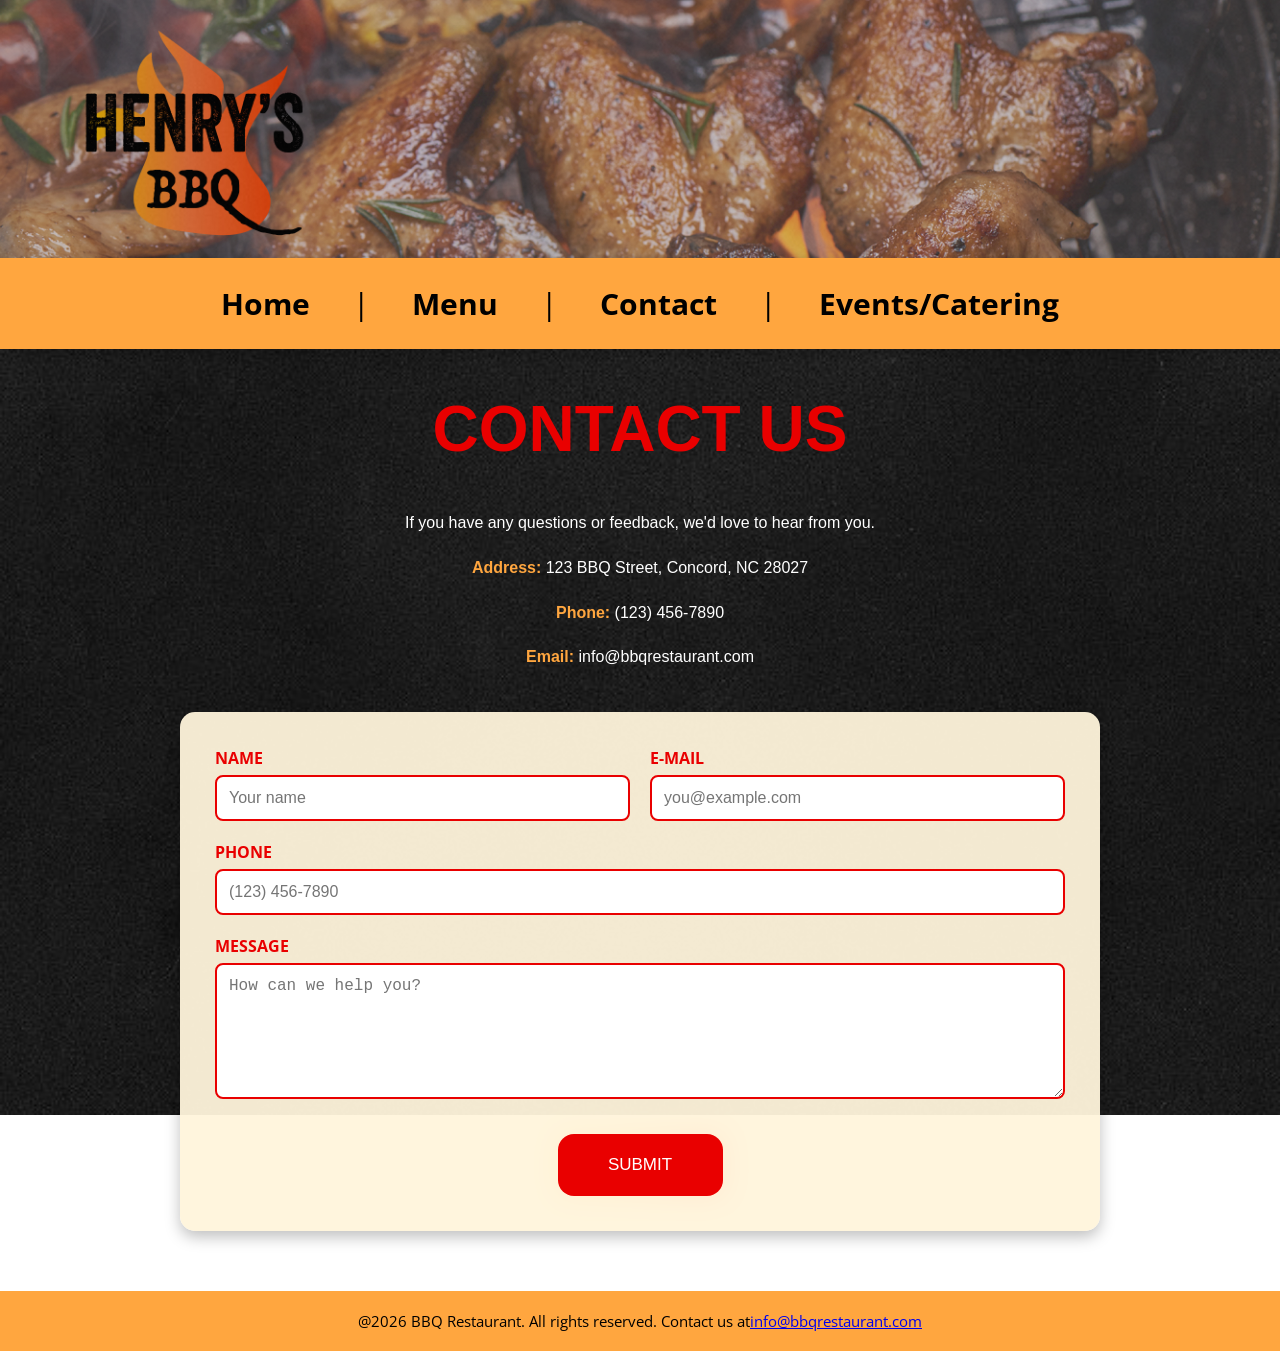
<file: contact.html>
<!DOCTYPE html>
<html lang="en">
  <head>
    <meta charset="utf-8">
    <title>Henry's BBQ</title>
	<link rel="stylesheet" href="style.css">
	<link rel="preconnect" href="https://fonts.googleapis.com">
<link rel="preconnect" href="https://fonts.gstatic.com" crossorigin>
<link href="https://fonts.googleapis.com/css2?family=Open+Sans:ital,wght@0,300..800;1,300..800&display=swap" rel="stylesheet">
<link rel="icon" type="image/png" href="favicon.png">
  </head>
<body>
<a class="skip-link" href="#main-content">
    Skip to main content
</a>
		<main id="main-content">
<header>
<img src="logo-banner.png" class="logo-banner">
</header>

<nav> <a href="index.html">Home</a>   |   <a href="menu.html">Menu</a>   |   <a href="contact.html">Contact</a>   |   <a href="events-catering.html">Events/Catering</a> </nav> 

<h1>CONTACT US</h1>
<div class="contact-info">
    <p>If you have any questions or feedback, we'd love to hear from you.</p>

    <p><strong>Address:</strong> 123 BBQ Street, Concord, NC 28027</p>
    <p><strong>Phone:</strong> (123) 456-7890</p>
    <p><strong>Email:</strong> info@bbqrestaurant.com</p>
</div>
<form class="form-card">

    <div class="form-row">
        <div class="form-group">
            <label for="name">NAME</label>
            <input type="text" id="name" placeholder="Your name" required>
        </div>

        <div class="form-group">
            <label for="email">E-MAIL</label>
            <input type="email" id="email" placeholder="you@example.com" required>
        </div>
    </div>

    <div class="form-row">
        <div class="form-group">
            <label for="phone">PHONE</label>
            <input type="tel" id="phone" placeholder="(123) 456-7890">
        </div>
    </div>

    <div class="form-group">
        <label for="message">MESSAGE</label>
        <textarea id="message" rows="6" placeholder="How can we help you?" required></textarea>
    </div>

    <button type="submit">SUBMIT</button>

</form>
<footer>
	@2026 BBQ Restaurant. All rights reserved. Contact us at <a href="mailto:info@bbqrestaurant.com">info@bbqrestaurant.com</a>
</footer>
</body>
</html>
</file>
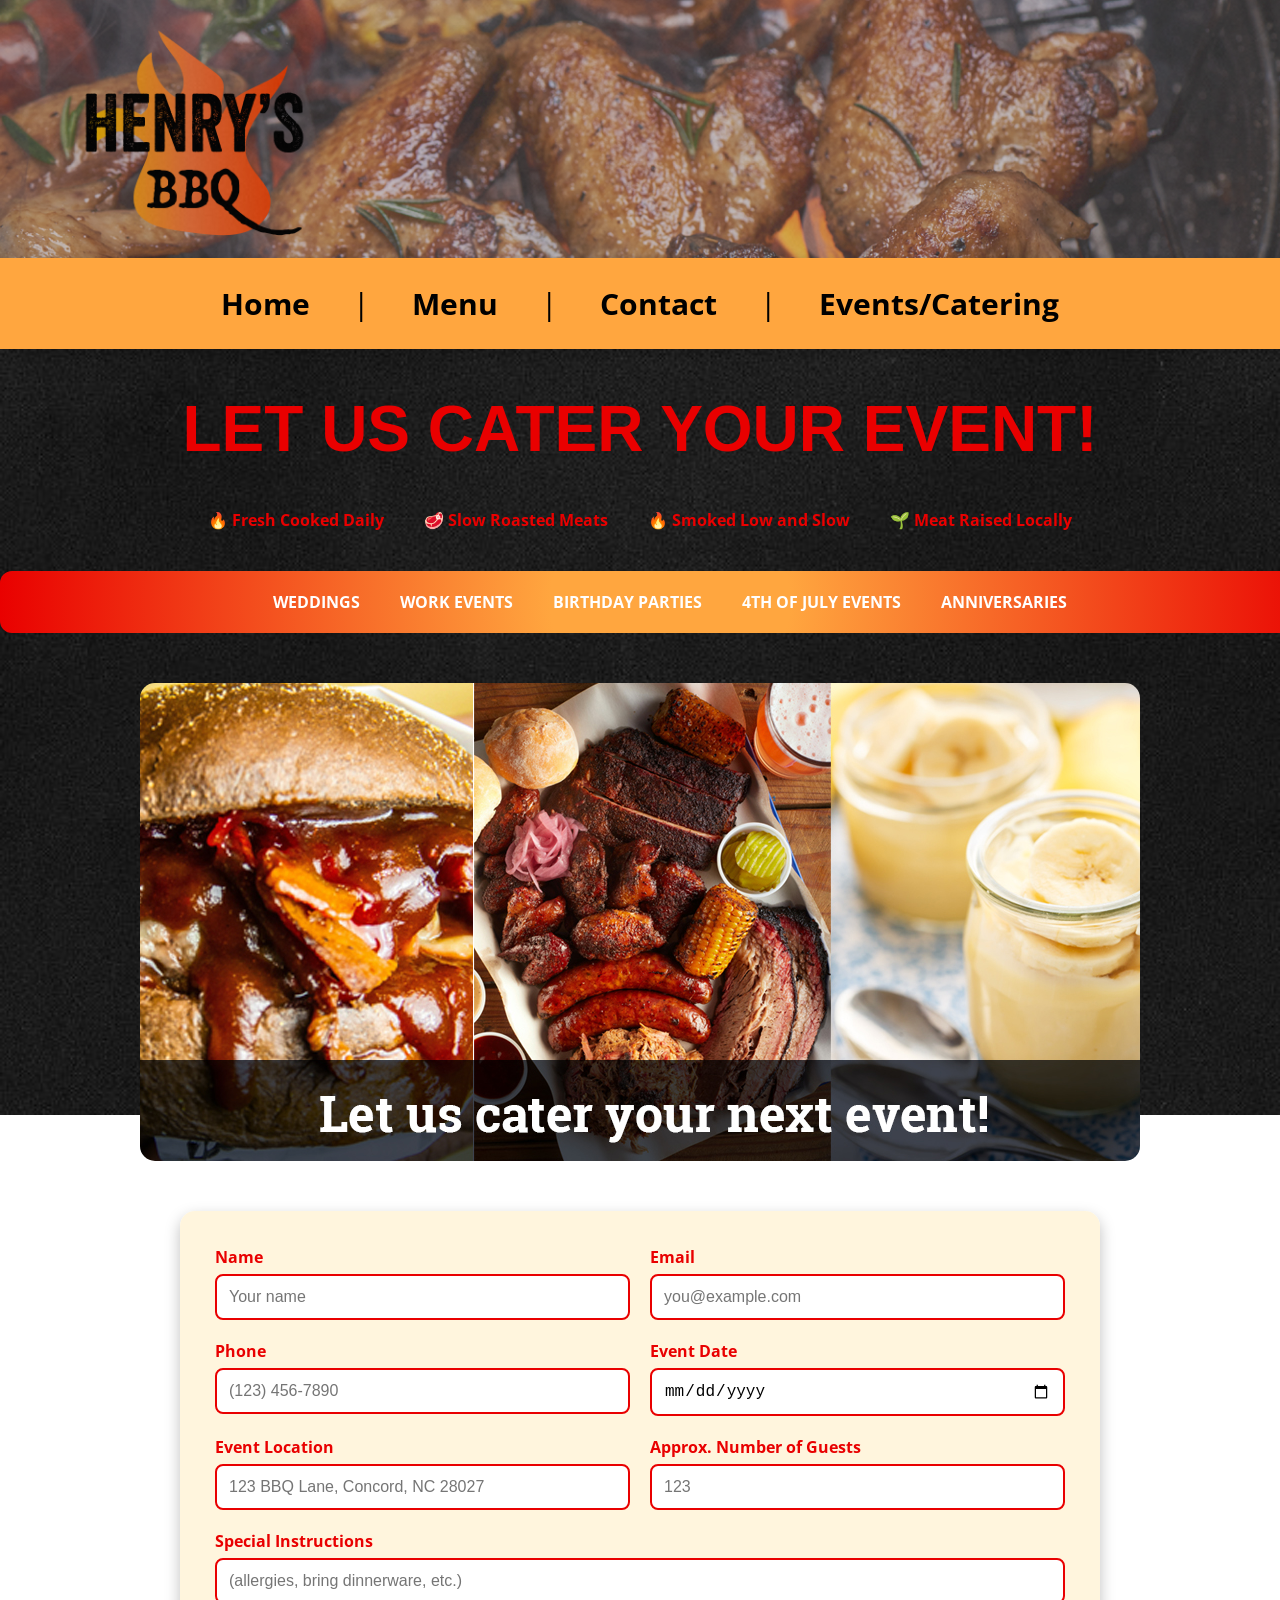
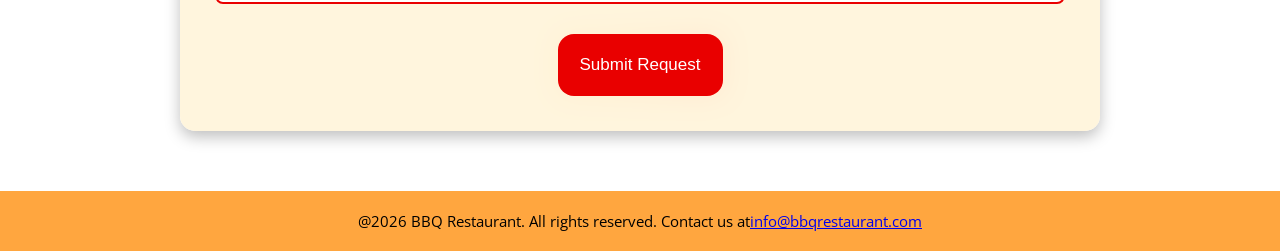
<file: events-catering.html>
<!DOCTYPE html>
<html lang="en">
  <head>
    <meta charset="utf-8">
    <title>Henry's BBQ</title>
	<link rel="stylesheet" href="style.css">
	<link rel="preconnect" href="https://fonts.googleapis.com">
<link rel="preconnect" href="https://fonts.gstatic.com" crossorigin>
<link href="https://fonts.googleapis.com/css2?family=Open+Sans:ital,wght@0,300..800;1,300..800&display=swap" rel="stylesheet">
<link rel="icon" type="image/png" href="favicon.png">
  </head>
<body>
<a class="skip-link" href="#main-content">
    Skip to main content
</a>
	<main id="main-content">
<header>
<img src="logo-banner.png" alt="logo banner" class="logo-banner">
</header>

<nav> <a href="index.html">Home</a>   |   <a href="menu.html">Menu</a>   |   <a href="contact.html">Contact</a>   |   <a href="events-catering.html">Events/Catering</a> </nav> 

<h1 style="color: #e90000;">LET US CATER YOUR EVENT!</h1>
<div class="features">
    <div>🔥 Fresh Cooked Daily</div>
    <div>🥩 Slow Roasted Meats</div>
    <div>🔥 Smoked Low and Slow</div>
    <div>🌱 Meat Raised Locally</div>
</div>

<div class="event-list">
	<div>WEDDINGS</div>
	<div>WORK EVENTS</div>
	<div>BIRTHDAY PARTIES</div>
	<div>4TH OF JULY EVENTS</div>
	<div>ANNIVERSARIES</div>
</div>
	<img src="cater-food.png" class="catering-banner" alt="Catering">
<form class="form-card">
<div class="form-row">
    <div class="form-group">
        <label for="name">Name</label>
        <input type="text" id="name" placeholder="Your name">
    </div>

    <div class="form-group">
        <label for="email">Email</label>
        <input type="email" id="email" placeholder="you@example.com">
    </div>
</div>

<div class="form-row">
    <div class="form-group">
        <label for="phone">Phone</label>
        <input type="tel" id="phone" placeholder="(123) 456-7890">
    </div>

    <div class="form-group">
        <label for="date">Event Date</label>
        <input type="date" id="date">
    </div>
</div>

<div class="form-row">
    <div class="form-group">
        <label for="location">Event Location</label>
        <input type="address" id="address" placeholder="123 BBQ Lane, Concord, NC 28027">
    </div>

    <div class="form-group">
        <label for="guests">Approx. Number of Guests</label>
        <input type="number of guests" id="Guests" placeholder="123">
    </div>
</div>

<div class="form-row">
    <div class="form-group">
        <label for="instructions">Special Instructions</label>
        <input type="instructions" id="instructions" placeholder="(allergies, bring dinnerware, etc.)">
    </div>
</div>
	<button type="submit">Submit Request</button>
</form>
	
<footer>@2026 BBQ Restaurant. All rights reserved. Contact us at <a href="mailto:info@bbqrestaurant.com">info@bbqrestaurant.com</a></footer>
	</body>
</html>
</file>
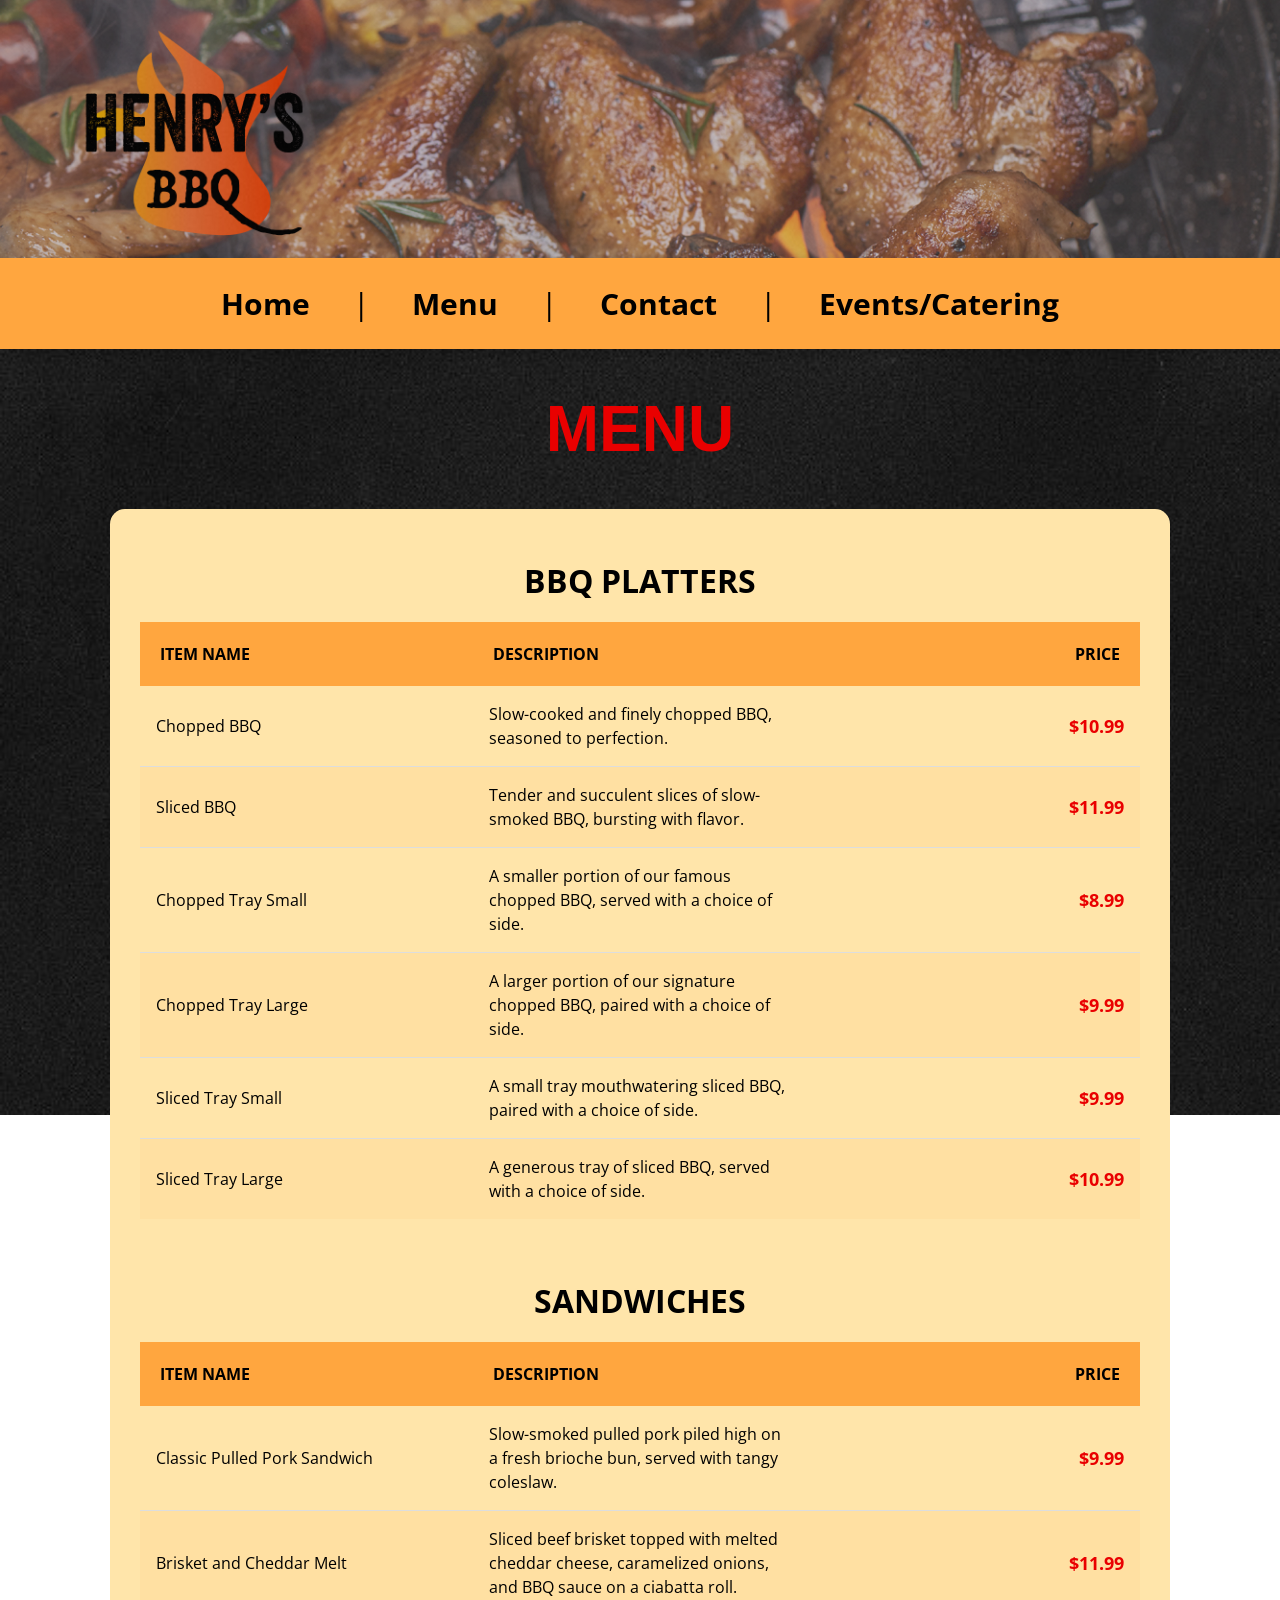
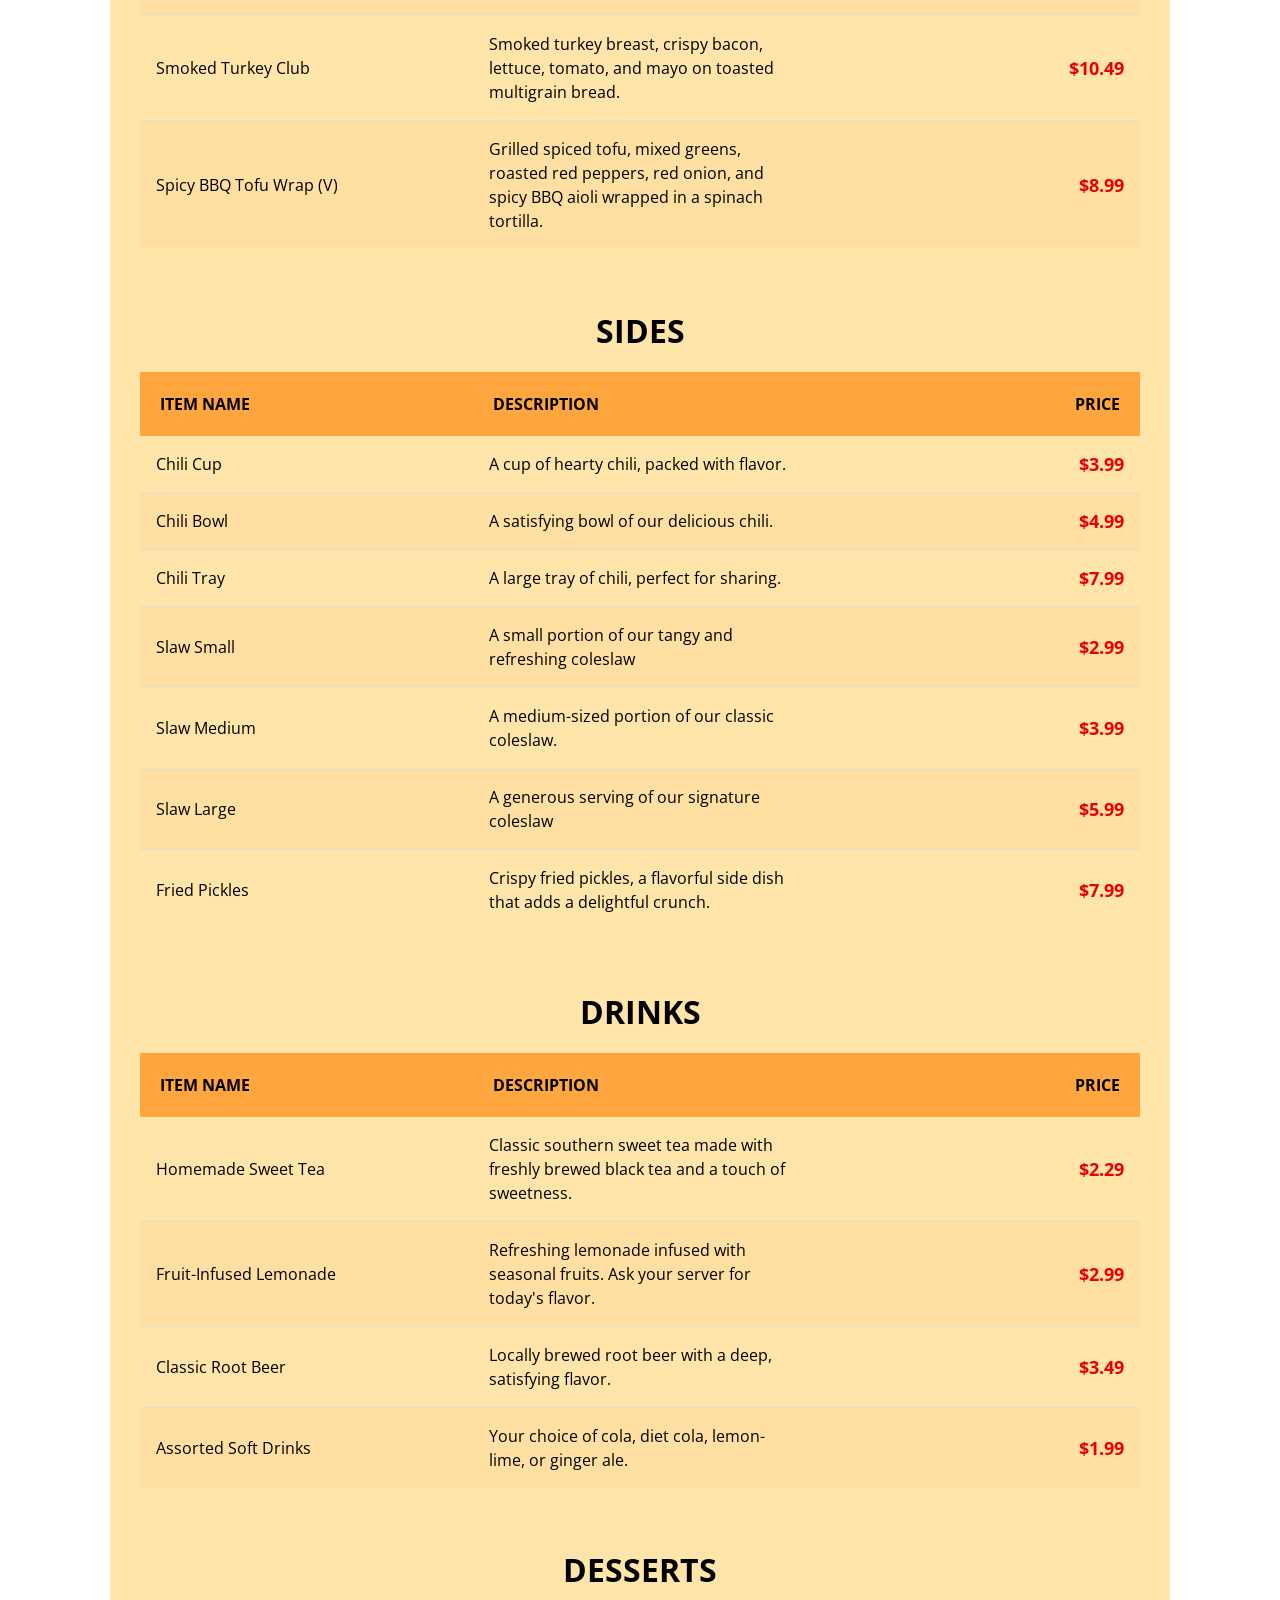
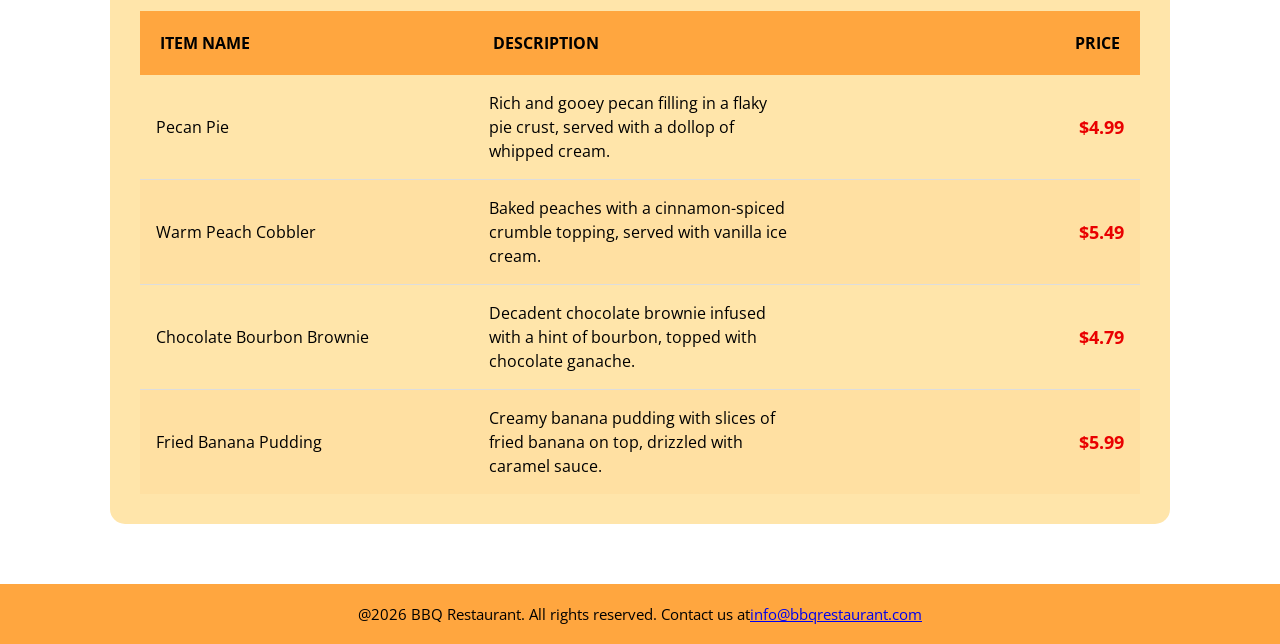
<file: menu.html>
<!DOCTYPE html>
<html lang="en">
  <head>
    <meta charset="utf-8">
    <title>Henry's BBQ</title>
	<link rel="stylesheet" href="style.css">
	<link rel="preconnect" href="https://fonts.googleapis.com">
<link rel="preconnect" href="https://fonts.gstatic.com" crossorigin>
<link href="https://fonts.googleapis.com/css2?family=Open+Sans:ital,wght@0,300..800;1,300..800&display=swap" rel="stylesheet">
<link rel="icon" type="image/png" href="favicon.png">
  </head>
<body>
<a class="skip-link" href="#main-content">
    Skip to main content
</a>
	<main id="main-content">
<header>
<img src="logo-banner.png" class="logo-banner">
</header>
<nav> <a href="index.html">Home</a>   |   <a href="menu.html">Menu</a>   |   <a href="contact.html">Contact</a>   |   <a href="events-catering.html">Events/Catering</a> </nav> 
	
<h1>MENU</h1>
<div class="menu-container">
<table class="menu">
	<tr>
	<th id="menu-title1" colspan="3">BBQ PLATTERS</th>
	</tr>
	<tr>
		<th>ITEM NAME</th>
		<th>DESCRIPTION</th>
		<th>PRICE</th>
	</tr>
	<tr>
		<td>Chopped BBQ</td>
		<td>Slow-cooked and finely chopped BBQ, seasoned to perfection.</td>
		<td>$10.99</td>
	</tr>
	<tr>
		<td>Sliced BBQ</td>
		<td>Tender and succulent slices of slow-smoked BBQ, bursting with flavor.</td>
		<td>$11.99</td>
	</tr>
	<tr>
		<td>Chopped Tray Small</td>
		<td>A smaller portion of our famous chopped BBQ, served with a choice of side.</td>
		<td>$8.99</td>
	</tr>
	<tr>
		<td>Chopped Tray Large</td>
		<td>A larger portion of our signature chopped BBQ, paired with a choice of side.</td>
		<td>$9.99</td>
	</tr>
	<tr>
		<td>Sliced Tray Small</td>
		<td>A small tray mouthwatering sliced BBQ, paired with a choice of side.</td>
		<td>$9.99</td>
	</tr>
	<tr>
		<td>Sliced Tray Large</td>
		<td>A generous tray of sliced BBQ, served with a choice of side.</td>
		<td>$10.99</td>
	</tr>
</table>
<table class="menu">
	<tr>
	<th id="menu-title2" colspan="3">SANDWICHES</th>
	</tr>
	<tr>
		<th>ITEM NAME</th>
		<th>DESCRIPTION</th>
		<th>PRICE</th>
	</tr>
	<tr>
		<td>Classic Pulled Pork Sandwich</td>
		<td>Slow-smoked pulled pork piled high on a fresh brioche bun, served with tangy coleslaw.</td>
		<td>$9.99</td>
	</tr>
	<tr>
		<td>Brisket and Cheddar Melt</td>
		<td>Sliced beef brisket topped with melted cheddar cheese, caramelized onions, and BBQ sauce on a ciabatta roll.</td>
		<td>$11.99</td>
	</tr>
	<tr>
		<td>Smoked Turkey Club</td>
		<td>Smoked turkey breast, crispy bacon, lettuce, tomato, and mayo on toasted multigrain bread.</td>
		<td>$10.49</td>
	</tr>
	<tr>
		<td>Spicy BBQ Tofu Wrap (V)</td>
		<td>Grilled spiced tofu, mixed greens, roasted red peppers, red onion, and spicy BBQ aioli wrapped in a spinach tortilla.</td>
		<td>$8.99</td>
	</tr>
</table>
<table class="menu">
	<tr>
	<th id="menu-title3" colspan="3">SIDES</th>
	</tr>
	<tr>
		<th>ITEM NAME</th>
		<th>DESCRIPTION</th>
		<th>PRICE</th>
	</tr>
	<tr>
		<td>Chili Cup</td>
		<td>A cup of hearty chili, packed with flavor.</td>
		<td>$3.99</td>
	</tr>
	<tr>
		<td>Chili Bowl</td>
		<td>A satisfying bowl of our delicious chili.</td>
		<td>$4.99</td>
	</tr>
	<tr>
		<td>Chili Tray</td>
		<td>A large tray of chili, perfect for sharing.</td>
		<td>$7.99</td>
	</tr>
	<tr>
		<td>Slaw Small</td>
		<td>A small portion of our tangy and refreshing coleslaw</td>
		<td>$2.99</td>
	</tr>
	<tr>
		<td>Slaw Medium</td>
		<td>A medium-sized portion of our classic coleslaw.</td>
		<td>$3.99</td>
	</tr>
	<tr>
		<td>Slaw Large</td>
		<td>A generous serving of our signature coleslaw</td>
		<td>$5.99</td>
	</tr>
	<tr>
		<td>Fried Pickles</td>
		<td>Crispy fried pickles, a flavorful side dish that adds a delightful crunch.</td>
		<td>$7.99</td>
	</tr>
</table>
<table class="menu">
	<tr>
	<th id="menu-title4" colspan="3">DRINKS</th>
	</tr>
	<tr>
		<th>ITEM NAME</th>
		<th>DESCRIPTION</th>
		<th>PRICE</th>
	</tr>
	<tr>
		<td>Homemade Sweet Tea</td>
		<td>Classic southern sweet tea made with freshly brewed black tea and a touch of sweetness.</td>
		<td>$2.29</td>
	</tr>
	<tr>
		<td>Fruit-Infused Lemonade</td>
		<td>Refreshing lemonade infused with seasonal fruits. Ask your server for today's flavor.</td>
		<td>$2.99</td>
	</tr>
	<tr>
		<td>Classic Root Beer</td>
		<td>Locally brewed root beer with a deep, satisfying flavor.</td>
		<td>$3.49</td>
	</tr>
	<tr>
		<td>Assorted Soft Drinks</td>
		<td>Your choice of cola, diet cola, lemon-lime, or ginger ale.</td>
		<td>$1.99</td>
	</tr>
</table>
<table class="menu">
	<tr>
	<th id="menu-title5" colspan="3">DESSERTS</th>
	</tr>
	<tr>
		<th>ITEM NAME</th>
		<th>DESCRIPTION</th>
		<th>PRICE</th>
	</tr>
	<tr>
		<td>Pecan Pie</td>
		<td>Rich and gooey pecan filling in a flaky pie crust, served with a dollop of whipped cream.</td>
		<td>$4.99</td>
	</tr>
	<tr>
		<td>Warm Peach Cobbler</td>
		<td>Baked peaches with a cinnamon-spiced crumble topping, served with vanilla ice cream.</td>
		<td>$5.49</td>
	</tr>
	<tr>
		<td>Chocolate Bourbon Brownie</td>
		<td>Decadent chocolate brownie infused with a hint of bourbon, topped with chocolate ganache.</td>
		<td>$4.79</td>
	</tr>
	<tr>
		<td>Fried Banana Pudding</td>
		<td>Creamy banana pudding with slices of fried banana on top, drizzled with caramel sauce.</td>
		<td>$5.99</td>
	</tr>
</table>
</div>

<footer>@2026 BBQ Restaurant. All rights reserved. Contact us at <a href="mailto:info@bbqrestaurant.com">info@bbqrestaurant.com</a></footer>

</body>
</html>
</file>
<file: style.css>
body {
    background-image: url("chalkboard.png");
    background-size: cover;
    background-repeat: no-repeat;
    margin: 0;
    font-family: "Open Sans", Arial, Helvetica;
	background-position: center;
    background-attachment: fixed;
	animation: fadeIn .6s ease;
}

.logo-banner {
	opacity: 80%;
    width: 100%;
    height: auto;
    display: block;
    margin: auto;
}

footer {
    background-color: #ffa63f;
    width: 100%;
    padding: 20px;
    font-size: 15px;
    font-family: "Open Sans", Arial, Helvetica;
    margin-top: 60px;
    display: flex;
    justify-content: center;
    align-items: center;
	box-sizing: border-box;
}

nav {
    width: 100%;
	font-size: 30px;
    background-color: #ffa63f;
    display: flex;
    justify-content: center;
    align-items: center;
    gap: 25px;
    padding: 15px 0;
	position: sticky;
    top: 0;
    z-index: 1000;
	font-family: "Open Sans", Arial, Helvetica;
	box-shadow: 0 3px 10px rgba(0,0,0,.2);
}

nav a {
    color: black;
    text-decoration: none;
    font-weight: bold;
    padding: 10px 18px;
    border-radius: 8px;
    background-size: 200% 200%;
    transition: all 0.4s ease;
}

nav a:hover {
    color: white;
    background: linear-gradient( 90deg, #ffa63f, #ff6b35, #e90000 );
    background-size: 200% 200%;
    background-position: right center;
    transform: translateY(-2px);
}

h1 {
    font-family: Veneer, Helvetica, Arial, sans-serif;
    color: #e90000;
    text-align: center;
    font-size: clamp(2.5rem, 6vw, 4rem);
}

p {
	font-family: arial, helvetica, sans-serif;
	text-align: center;

}

.menu-container {
    display: flex;
    flex-direction: column;
    align-items: center;
    gap: 40px;
    background-color: #ffe5aa;
    width: 80%;
    max-width: 1000px;
    margin: 40px auto;
    padding: 30px;
    border-radius: 15px;
}

.slideshow-container {
    flex: 1;
    max-width: 600px;
    height: 400px;
	width: 100%;
    position: relative;
}

.slide{
    position:absolute;
    top:0;
    left:0;
    width:100%;
    height:100%;
    object-fit:cover;
    display:none;
    border-radius:15px;
    box-shadow:0 10px 25px rgba(0,0,0,.3);
	transition: transform .4s ease, opacity .8s ease;
}

.slide:hover {
    transform: scale(1.02);
}

.absolute-center {
    display: flex;
    justify-content: center;
    align-items: center;
    text-align: center;
}

button {
	width: 165px;
	height: 62px;
	cursor: pointer;
	color: white;
	font-size: 17px;
	border-radius: 1rem;
	border: none;
	position: relative;
	background: #e90000;
	transition: 0.1s;
}

button:hover {
    background: #c50000;
    transform: translateY(-2px);
	box-shadow: 0 8px 20px rgba(0,0,0,.25);
}

button::after {
	content: '';
	width: 100%;
	height: 100%;
	background-image: radial-gradient( circle farthest-corner at 10% 20%, #ffa63f 17.8%, #e90000 100.2% );
	filter: blur(15px);
	z-index: -1;
	position: absolute;
	left: 0;
	top: 0;
}

button:active {
	transform: scale(0.9) rotate(3deg);
	background: radial-gradient( circle farthest-corner at 10% 20%, #ffa63f 17.8%, #e90000 100.2% );
	transition: 0.5s;
}

table {
    border-collapse: collapse;
}

th,
td {
    padding: 16px;
}

.menu tr:not(:last-child) td {
    border-bottom: 1px solid #ddd;
}

.menu tr:nth-child(2) {
    background-color: #ffa63f;
    color: black;
    font-weight: bold;
	text-align: left;
    line-height: 1.5;
}

.menu td:nth-child(2) {
    text-align: left;
    line-height: 1.5;
	width: 40%;
}

.menu td:last-child {
    color: #e90000;
    font-weight: bold;
    font-size: 1.1rem;
	width: 15%;
    text-align: right;
}

.menu {
    width: 100%;
    table-layout: fixed;
}

.menu td:first-child {
    width: 45%;
}

.menu th {
    background-color: #ffa63f;
    font-weight: bold;
    padding: 20px;
}

.menu tr:first-child th {
    background-color: transparent;
    font-size: 2rem;
}

.text-container {
    flex: 1;
    min-width: 300px;
    max-width: 500px;
    color: white;
}

.text-container p {
    text-align: left;
    line-height: 1.7;
    color: white;
}

.hero {
    display: flex;
    justify-content: center;
    align-items: flex-start;
    gap: 50px;
    width: 90%;
    max-width: 1200px;
    margin: 40px auto;
    flex-wrap: wrap;
}

.catering-banner {
    display: block;
    width: 90%;
    max-width: 1000px;
    margin: 50px auto;
    border-radius: 15px;
}

.features {
    display: flex;
    justify-content: center;
    gap: 40px;
    flex-wrap: wrap;
    color: #e90000;
    font-weight: bold;
    margin: 40px auto;
    width: 90%;
}

.menu-title {
    background-color: #e90000;
    color: white;
    font-size: 2rem;
    letter-spacing: 2px;
    padding: 18px;
}

.form-card {
    max-width: 850px;
    margin: 40px auto;
    background: rgba(255,245,220,.95);
    padding: 35px;
    border-radius: 15px;
    box-shadow: 0 6px 15px rgba(0,0,0,.25);
}

.form-row {
    display: flex;
    gap: 20px;
    margin-bottom: 20px;
    flex-wrap: wrap;
}

.form-group {
    flex: 1;
    min-width: 250px;
}

.form-group input,
.form-group textarea {
    width: 100%;
    padding: 12px;
    border: 2px solid #e90000;
    border-radius: 8px;
    font-size: 16px;
    box-sizing: border-box;
}

.form-group label {
    display: block;
    margin-bottom: 6px;
    color: #e90000;
    font-weight: bold;
}

.form-card button {
    display: block;
    margin: 30px auto 0;
}

.contact-info {
    color: white;
    text-align: center;
    margin-bottom: 30px;
    line-height: 1.8;
}

.contact-info strong {
    color: #ffa63f;
}

.form-group input:focus,
.form-group textarea:focus {
    outline: none;
    border-color: #ffa63f;
    box-shadow: 0 0 8px rgba(255,166,63,.5);
}

.event-list {
    background-color: #ffe5aa;
    padding: 20px 30px;
    border-radius: 12px;
    width: 100%;
	display: flex;
    justify-content: center;
    gap: 40px;
    flex-wrap: wrap;
    background: radial-gradient( circle, #ffa63f 17.8%, #e90000 100.2% );
    font-weight: bold;
    margin: 40px auto;
	color: white;
}

.map-container {
    width: 100%;
    margin-top: 40px;
}

.map-container iframe {
    display: block;
    width: 100%;
    height: 500px;
    border: none;
	border-radius: 15px;
    overflow: hidden;
    box-shadow: 0 10px 25px rgba(0,0,0,.25);
}

.menu tr:nth-child(2) th:last-child {
    text-align: right;
}

.testimonials {
    background-color: #e90000;
    color: white;
    text-align: center;
    padding: 40px 20px;
    border-radius: 15px;
    width: 90%;
    max-width: 1000px;
    margin: 40px auto;
    box-shadow: 0 8px 20px rgba(0,0,0,.25);
}

.location,
.hours {
    background-color: #222;
    color: white;
    padding: 25px;
    border-radius: 15px;
    flex: 1;
    min-width: 250px;
    text-align: center;
    box-shadow: 0 8px 20px rgba(0,0,0,.2);
}

.info-container {
    display: flex;
    gap: 30px;
    justify-content: center;
    flex-wrap: wrap;
    width: 90%;
    max-width: 1000px;
    margin: 40px auto;
}

html {
    scroll-behavior: smooth;
}

@keyframes fadeIn {
    from {
        opacity: 0;
        transform: translateY(10px);
    }

    to {
        opacity: 1;
        transform: translateY(0);
    }
}

.menu tr:nth-child(even):not(:first-child):not(:nth-child(2)) {
    background: rgba(255,166,63,.08);
}

@media (max-width: 768px) {

    nav {
        flex-direction: column;
        gap: 10px;
        font-size: 20px;
        padding: 10px;
    }

    .hero {
        flex-direction: column;
        align-items: center;
        text-align: center;
    }

    .text-container {
        max-width: 100%;
    }

    .slideshow-container {
        max-width: 100%;
        height: 250px;
    }

    .menu-container,
    .form-card {
        width: 95%;
        padding: 20px;
    }

    h1 {
        font-size: 2.8rem;
    }

    .features {
        flex-direction: column;
        gap: 20px;
    }
}

.testimonials,
.location,
.hours,
.form-card,
.menu-container {
    transition: transform .3s ease, box-shadow .3s ease;
}

.testimonials:hover,
.location:hover,
.hours:hover,
.form-card:hover,
.menu-container:hover {
    transform: translateY(-5px);
    box-shadow: 0 15px 35px rgba(0,0,0,.25);
}

.skip-link {
    position: absolute;
    left: -9999px;
    top: 10px;
}

.skip-link:focus {
    left: 20px;
    background: white;
    color: black;
    padding: 10px;
    z-index: 1000;
}

.menu-button {
	display: inline-block;
    background-color: #e90000;
    color: white;
    text-decoration: none;
    padding: 16px 32px;
    border-radius: 12px;
    font-size: 1.2rem;
    font-weight: bold;
    transition: all 0.3s ease;
    box-shadow: 0 5px 15px rgba(0,0,0,0.25);
}

.menu-button:hover {
    background-color: #c50000;
    transform: translateY(-3px);
    box-shadow: 0 8px 20px rgba(0,0,0,0.35);
}

.menu-button:focus {
    outline: 3px solid #ffa63f;
    outline-offset: 3px;
}
</file>
